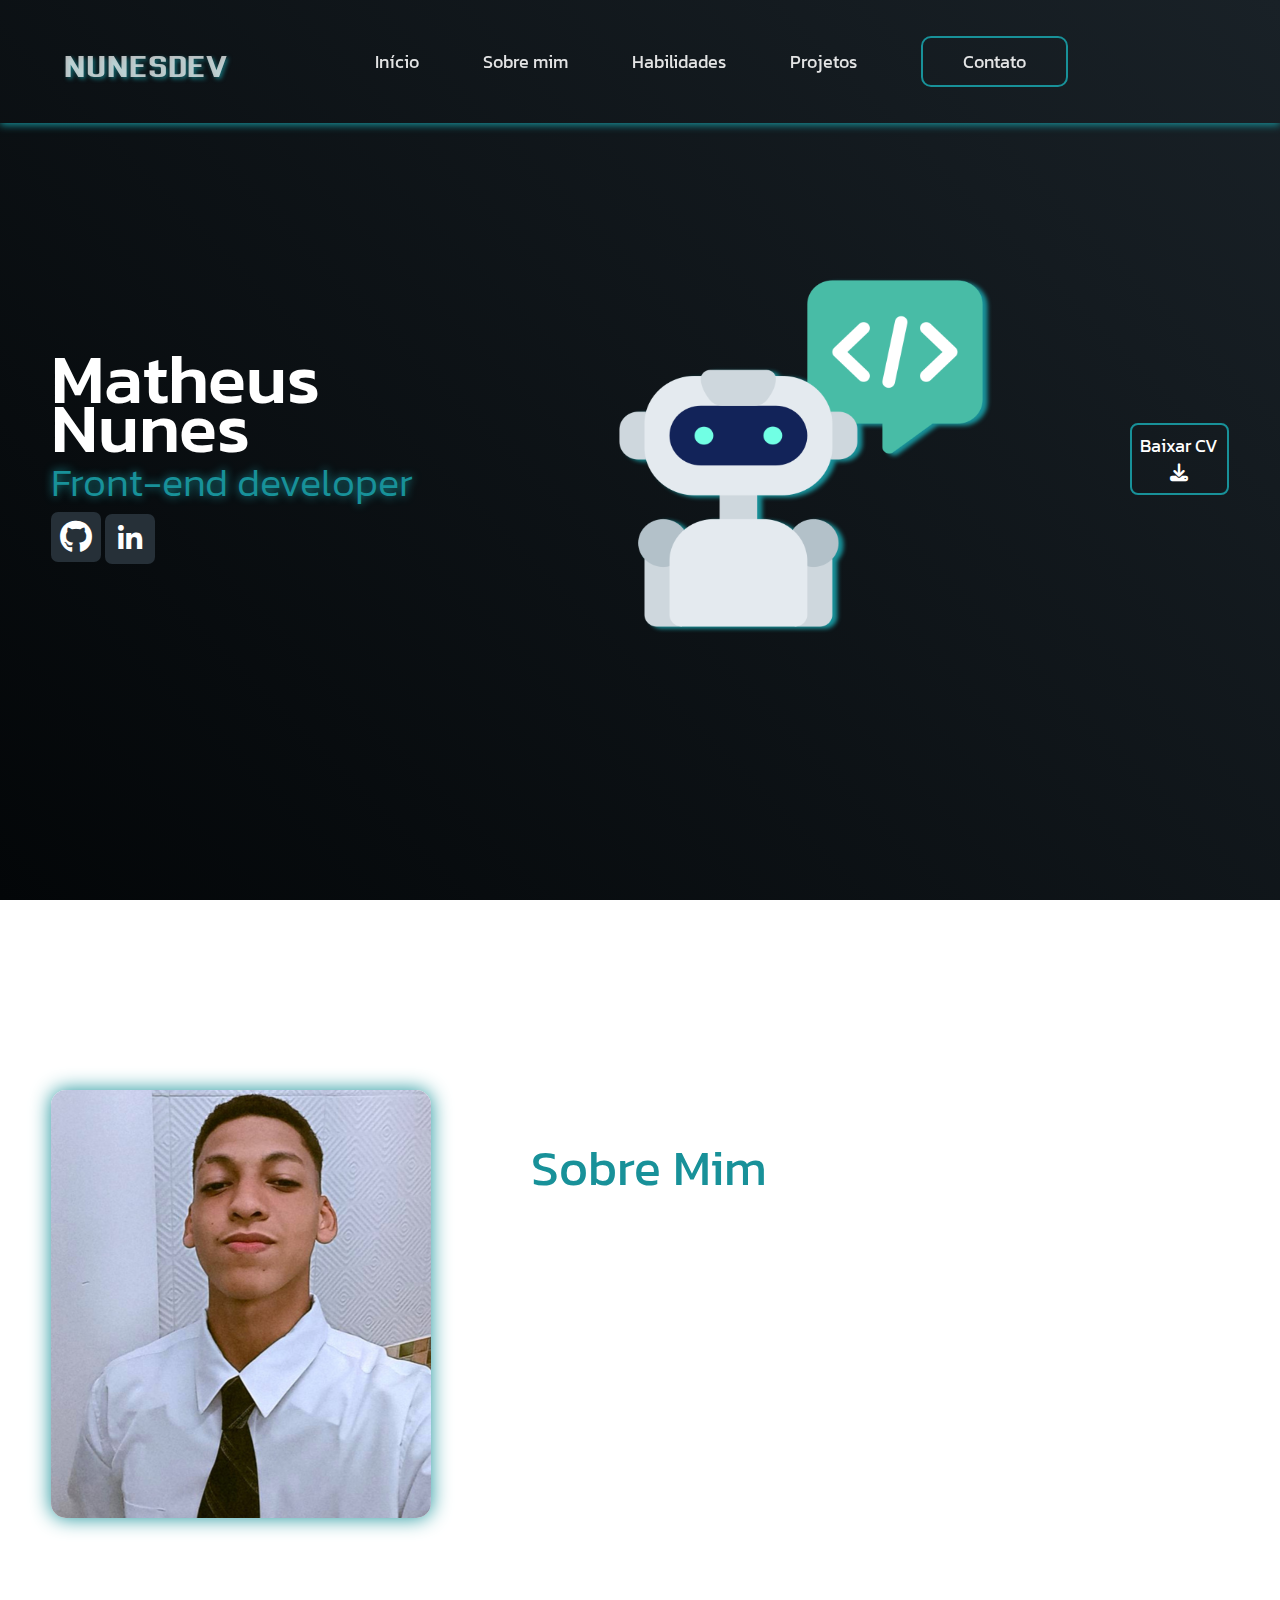
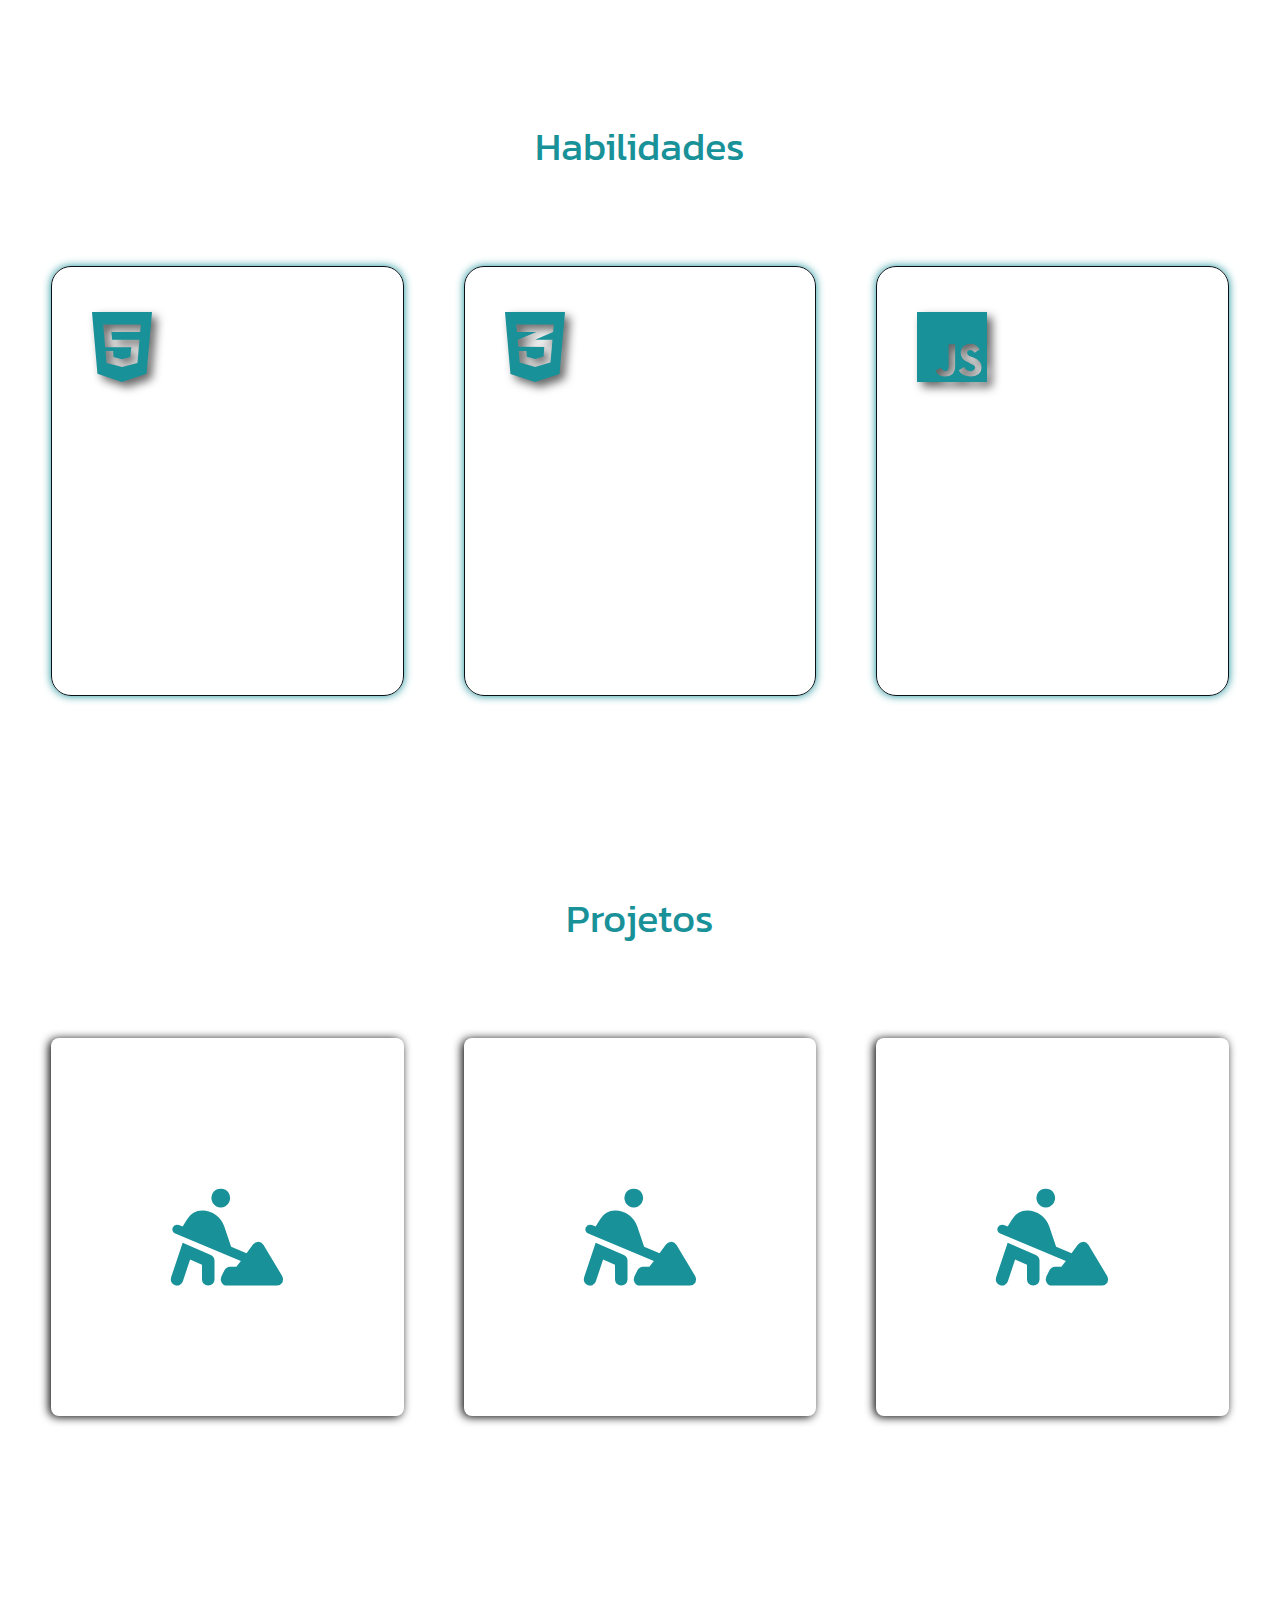
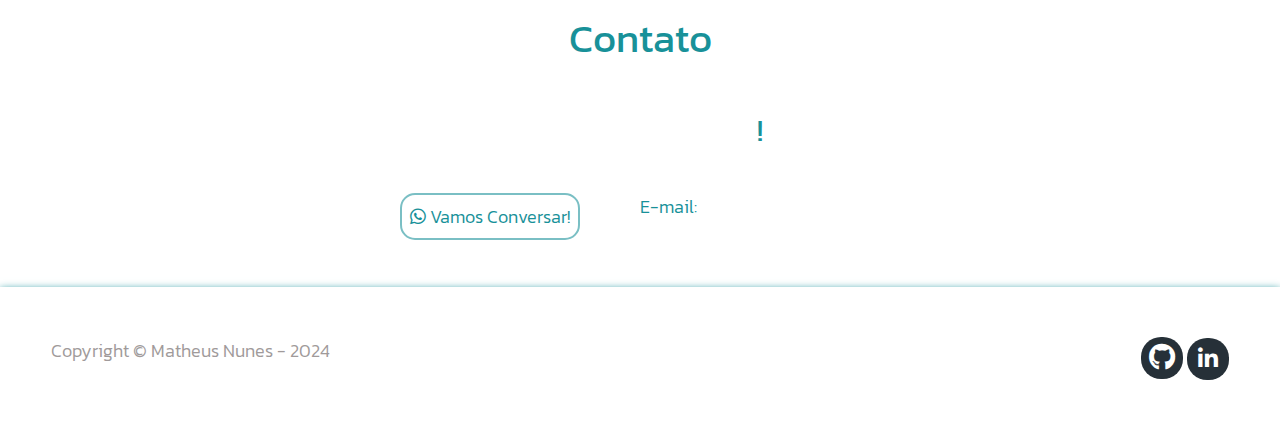
<file: index.html>
<!DOCTYPE html>
<html lang="pt-br">

<head>
    <meta charset="UTF-8">
    <meta name="viewport" content="width=device-width, initial-scale=1.0">

    <!-- GOOGLE FONTES -->

    <!-- FONTE GERAL -->
    <link rel="preconnect" href="https://fonts.googleapis.com">
    <link rel="preconnect" href="https://fonts.gstatic.com" crossorigin>
    <link
        href="https://fonts.googleapis.com/css2?family=Kanit:ital,wght@0,100;0,200;0,300;0,400;0,500;0,600;0,700;0,800;0,900;1,100;1,200;1,300;1,400;1,500;1,600;1,800;1,900&display=swap"
        rel="stylesheet">
    <!-- FONTE GERAL -->

    <!-- FONTE HEADER LOGO -->
    <link rel="preconnect" href="https://fonts.googleapis.com">
    <link rel="preconnect" href="https://fonts.gstatic.com" crossorigin>
    <link
        href="https://fonts.googleapis.com/css2?family=Dhurjati&family=Exo:ital,wght@0,100..900;1,100..900&family=Wallpoet&display=swap"
        rel="stylesheet">
    <!-- FONTE HEADER LOGO -->

    <!-- GOOGLE FONTES -->

    <title>Portfólio | Matheus Nunes</title>

    <!-- css -->
    <link rel="stylesheet" href="/css/main.css">

    <!-- icons -->
    <link rel="stylesheet" href="https://cdnjs.cloudflare.com/ajax/libs/font-awesome/6.1.0/css/all.min.css">

    <link rel="icon" type="image/png" sizes="16x16"  href="/Icons/favicon-16x16.png">
    <meta name="msapplication-TileColor" content="#ffffff">
    <meta name="theme-color" content="#ffffff">

</head>

<body>

    <!-- HEADER -->
    <header id="header">

        <!--interface-->
        <div class="interface">

            <!--Logo-->
            <div class="logo">
                <h1> NUNESDEV </h1>
            </div><!--Logo-->

            <!--Navbar-->
            <nav class="menu">
                <ul>
                    <li><a href="#section1">Início</a></li>
                    <li><a href="#section2">Sobre mim</a></li>
                    <li><a href="#section3">Habilidades</a></li>
                    <li><a href="#section4">Projetos</a></li>
                    <li><a href="#section5" id="btn">Contato</a></li>
                </ul>
            </nav><!--Navbar-->

            <!-- MENU MOBILE -->
            <div class="menu-bars" id="btn-menu">
                <i class="fa-solid fa-bars"></i>
            </div>


                <div class="mobile-menu" id="mobile-menu">
                    <div class="close-btn">
                        <i class="fa-solid fa-xmark"></i>
                    </div>

                    <!--Navbar mobile-->
            <nav>
                <ul>
                    <li><a href="#section1">Início</a></li>
                    <li><a href="#section2">Sobre mim</a></li>
                    <li><a href="#section3">Habilidades</a></li>
                    <li><a href="#section4">Projetos</a></li>
                    <li><a class="btn-mobile" href="#section5">Contato</a></li>
                </ul>
            </nav><!--Navbar mobile-->

                </div>
            <!-- MENU MOBILE -->

            <div class="menu-overlay" id="menu-overlay"></div>

        </div><!--interface-->

    </header>
    <!-- HEADER -->


    <!-- CONTEÚDO -->
    <main>
        <!--Home-->

        <section class="home" id="section1">

            <!--INTERFACE-->
            <div class="interface">

                <!--FLEX -->
                <div class="flex">

                    <!--TXT HOME-->
                    <div class="txt-home">
                        <h1>Matheus Nunes</h1>
                        <p class="text"> Front-end developer </p>

                        <!-- REDES -->
                        <div class="redes">
                            <a href="https://github.com/MathNunesx" target="_blank"><i
                                    class="fa-brands fa-github fa-xl"></i></a>
                            <a href="https://www.linkedin.com/in/matheus-nunes04/" target="_blank"><i
                                    class="fa-brands fa-linkedin-in fa-lg"></i></a>
                        </div>
                        <!-- REDES -->

                    </div>
                    <!--TXT HOME-->

                    <!--IMG HOME-->
                    <div class="img-home">
                        <img src="../img/programmer.png" alt="home img">
                    </div>
                    <!--IMG HOME-->

                    <!-- DONWLOAD CV -->
                    <div class="botoes">
                        <a href="pdf/MATHEUS NUNES cv.pdf" download>
                            <button id="donwload">Baixar CV <i class="fa-solid fa-download"></i></button>
                        </a>
                    </div>
                    <!-- DONWLOAD CV -->

                </div><!--FLEX -->

            </div><!--INTERFACE-->

        </section><!--HOME -->

        <!-- SOBRE MIM -->
        <section class="about-me" id="section2">

            <!--INTERFACE-->
            <div class="interface">

                <!--FLEX-->
                <div class="flex">

                    <!-- PERFIL FOTO -->
                    <div class="minha-foto">
                        <img src="../img/profile-photo.png" alt="Sobre mim foto">
                    </div>
                    <!-- PERFIL FOTO -->

                    <!-- TEXTO SOBRE MIM -->
                    <div class="txt-about">
                        <h2> Sobre Mim</h2>
                        <p> Me chamo Matheus Nunes, estou graduando o curso de Ciência da Computação na
                            Universidade Cruzeiro do Sul. Sou um amante da tecnologia que decidiu se jogar no mundo da
                            programação.
                            Estou sempre buscando aprender algo novo, e tenho como objetivo inicial
                            encontrar oportunidades no mercado de trabalho como desenvolvedor Front-end. Sigo focando em
                            aprimorar minhas Habilidades
                            sempre que posso, para que daqui a alguns anos eu seja um grande desenvolvedor. No meu tempo
                            livre costumo jogar video game,
                            ler livros e estudar.
                        </p>
                    </div>
                    <!-- TEXTO SOBRE MIM -->

                </div> <!--FLEX-->

            </div> <!--INTERFACE-->

        </section><!-- SOBRE MIM -->

        <!-- HABILIDADES -->
        <section class="skills" id="section3">

            <!--INTERFACE-->
            <div class="interface">

                <!-- H2 HABILIDADES -->
                <h2 class="titulos"> Habilidades </h2>
                <!-- H2 HABILIDADES -->

                <!-- FLEX -->
                <div class="flex">

                    <!--SKILL-BOX-->
                    <!-- HTML -->
                    <div class="skill-box">
                        <i class="fa-brands fa-html5" id="html"></i>
                        <h3>HTML5</h3>
                        <p>
                            HTML é uma linguagem de marcação de hipertexto utilizada na criação de documentos e páginas
                            da web.
                        </p>
                    </div>
                    <!-- HTML -->

                    <!-- CSS -->
                    <div class="skill-box">
                        <i class="fa-brands fa-css3-alt" id="css"></i>
                        <h3>CSS3</h3>
                        <p>
                            CSS é chamado de linguagem Cascading Style Sheet e é usado para estilizar elementos escritos
                            em uma linguagem de marcação como HTML.
                        </p>
                    </div>
                    <!-- CSS -->

                    <!-- JAVASCRIPT -->
                    <div class="skill-box">
                        <i class="fa-brands fa-js" id="js"></i>
                        <h3>JAVASCRIPT</h3>
                        <p>
                            JavaScript é uma linguagem de programação de alto nível, dinâmica e orientada a objetos,
                            amplamente utilizada para criar conteúdo interativo em páginas web.
                        </p>
                    </div>
                    <!-- JAVASCRIPT -->
                    <!--SKILL-BOX-->

                </div><!-- FLEX -->

            </div><!-- INTERFACE -->

        </section><!-- SKILLS -->

        <!-- HABILIDADES -->

        <!-- PROJETOS -->
        <section class="projetos" id="section4">

            <!-- INTERFACE -->
            <div class="interface">

                <!-- H2 PROJETOS -->
                <h2 class="titulos"> Projetos</h2>
                <!-- H2 PROJETOS -->

                <!-- FLEX -->
                <div class="flex">

                    <!-- BOX PROJETOS -->
                    <div class="projetos-box">
                        <h3> Em breve... </h3>
                        <i class="fa-solid fa-person-digging"></i>
                        <p> Novos projetos estão por vir! </p>
                        <p>"Em constante evolução" </p>
                    </div>

                    <div class="projetos-box">
                        <h3> Em breve... </h3>
                        <i class="fa-solid fa-person-digging"></i>
                        <p> Novos projetos estão por vir! </p>
                        <p>"Em constante evolução" </p>
                    </div>

                    <div class="projetos-box">
                        <h3> Em breve... </h3>
                        <i class="fa-solid fa-person-digging"></i>
                        <p> Novos projetos estão por vir! </p>
                        <p>"Em constante evolução" </p>
                    </div>
                    <!-- BOX PROJETOS -->

                </div><!--FLEX-->

            </div><!-- INTERFACE -->

        </section><!-- PROJETOS -->

        <!-- CONTATO -->
        <section class="contatos" id="section5">

            <!-- INTERFACE -->
            <div class="interface">

                <!-- H2 CONTATO -->
                <h2 class="titulos"> Contato </h2>
                <!-- H2 CONTATO -->

                <!-- H2 VAMOS CONVERSAR -->
                <div class="talk-to-me">
                    <h2> Vamos Conversar <span>!</span></h2>
                </div>
                <!-- H2 VAMOS CONVERSAR -->

                <!-- CONTATO INFORMAÇÕES -->
                <div class="contact">

                    <div class="wpp">
                        <a href="https://wa.me/5511991049402" target="_blank">
                            <button id="wpp-btn"> <i class="fa-brands fa-whatsapp"></i> Vamos Conversar!</button>
                        </a>
                    </div>

                    <div class="email">
                        <h3>E-mail:</h3>
                        <a href="mailto:matheusjobs04@gmail.com" target="_blank"><i class="fa-regular fa-envelope"></i>
                            matheusjobs04@gmail.com</a>
                    </div>
                </div>
                <!-- CONTATO INFORMAÇÕES -->

            </div><!-- INTERFACE -->
        </section>
        <!-- CONTATO -->

        <!-- FIM CONTEÚDO -->
    </main>

    <!-- RODAPÉ -->
    <footer>

        <!-- INTERFACE -->
        <div class="interface">

            <!-- FLEX -->
            <div class="flex">

                <!-- PRIMEIRO BLOCO -->
                <div class="bloco-a">
                    <h3> Copyright © Matheus Nunes - 2024</h3>
                </div>
                <!-- PRIMEIRO BLOCO -->

                <!-- REDES DO RODAPÉ -->
                <div class="redes-rodape">
                    <a href="https://github.com/MathNunesx" target="_blank"><i
                            class="fa-brands fa-github fa-xl"></i></a>
                    <a href="https://www.linkedin.com/in/matheus-nunes04/" target="_blank"><i
                            class="fa-brands fa-linkedin-in fa-lg"></i></a>
                </div>
                <!-- REDES DO RODAPÉ -->

            </div><!-- FLEX -->

        </div><!--INTERFACE-->

    </footer>
    <!-- RODAPÉ -->

    <!-- JAVASCRIPT -->

    <script src="../javascript/menu.js"></script>

    <!-- JAVASCRIPT -->
</body>

</html>
</file>
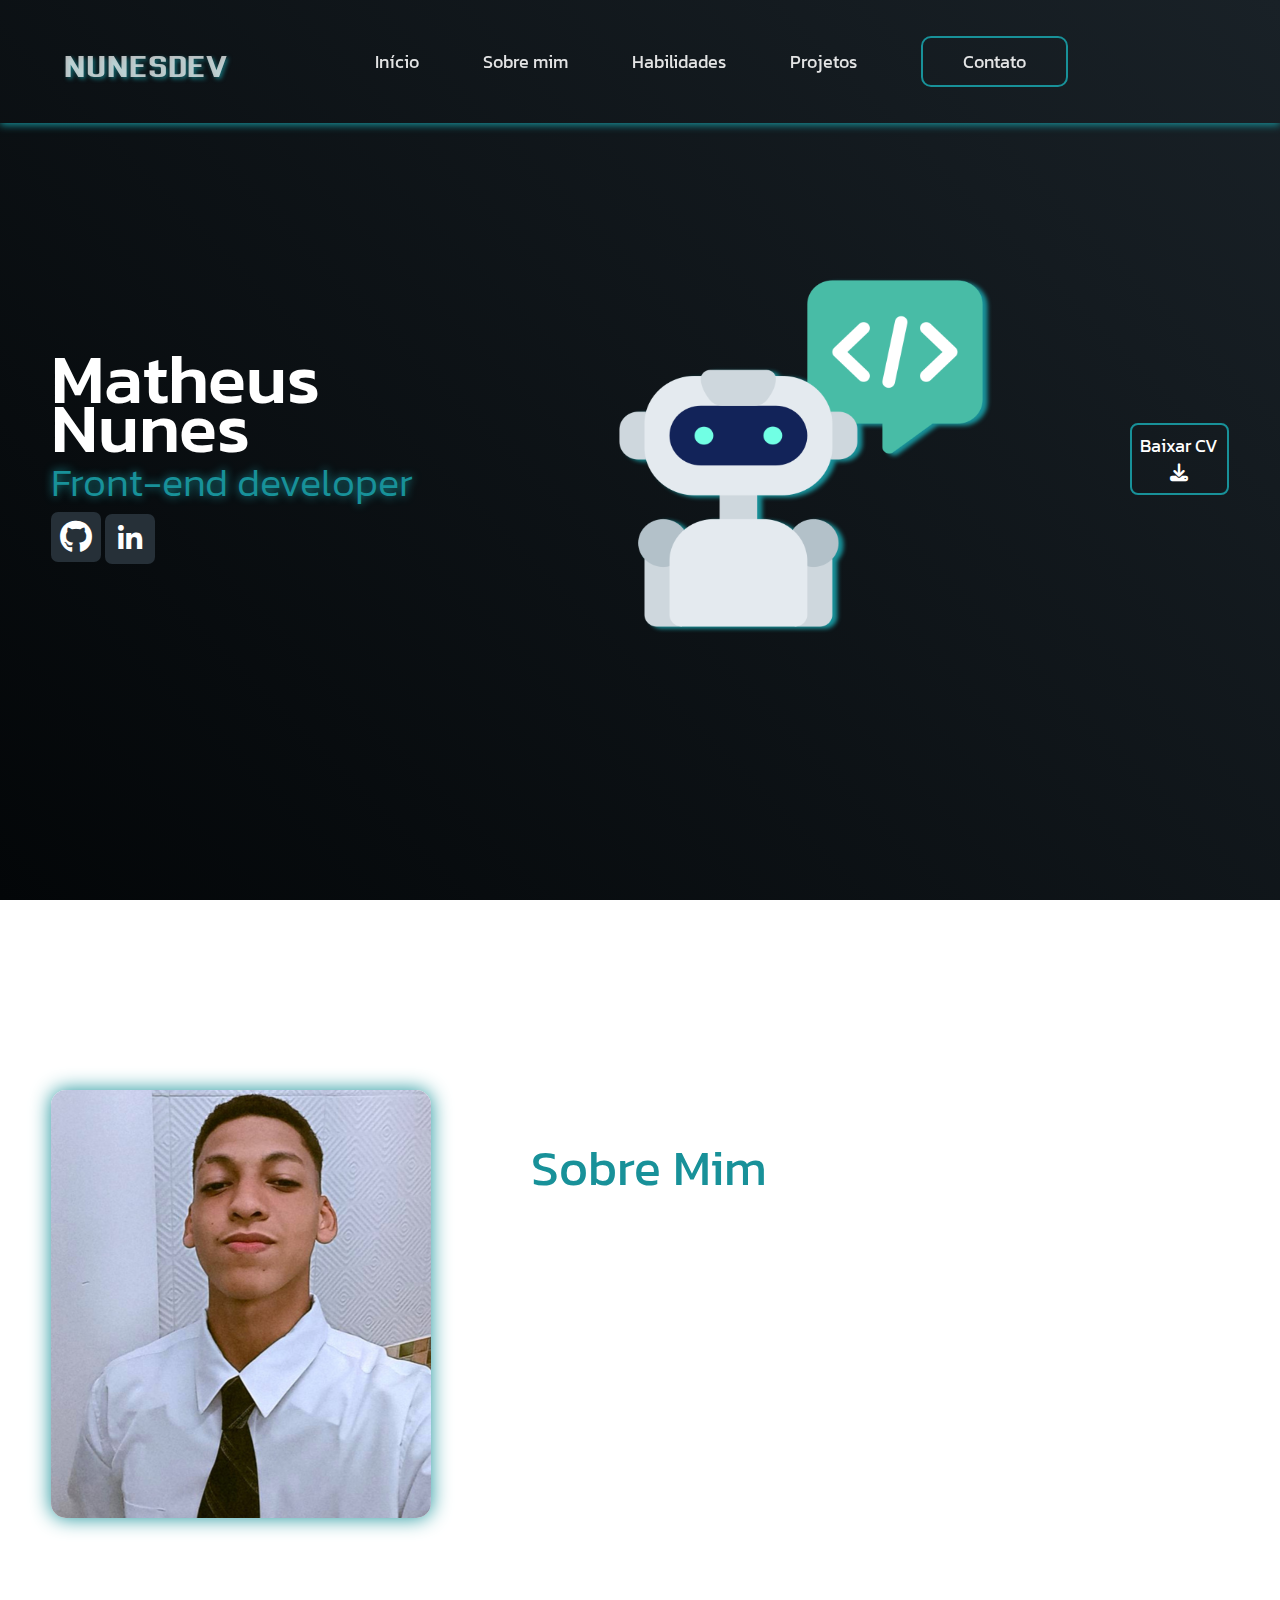
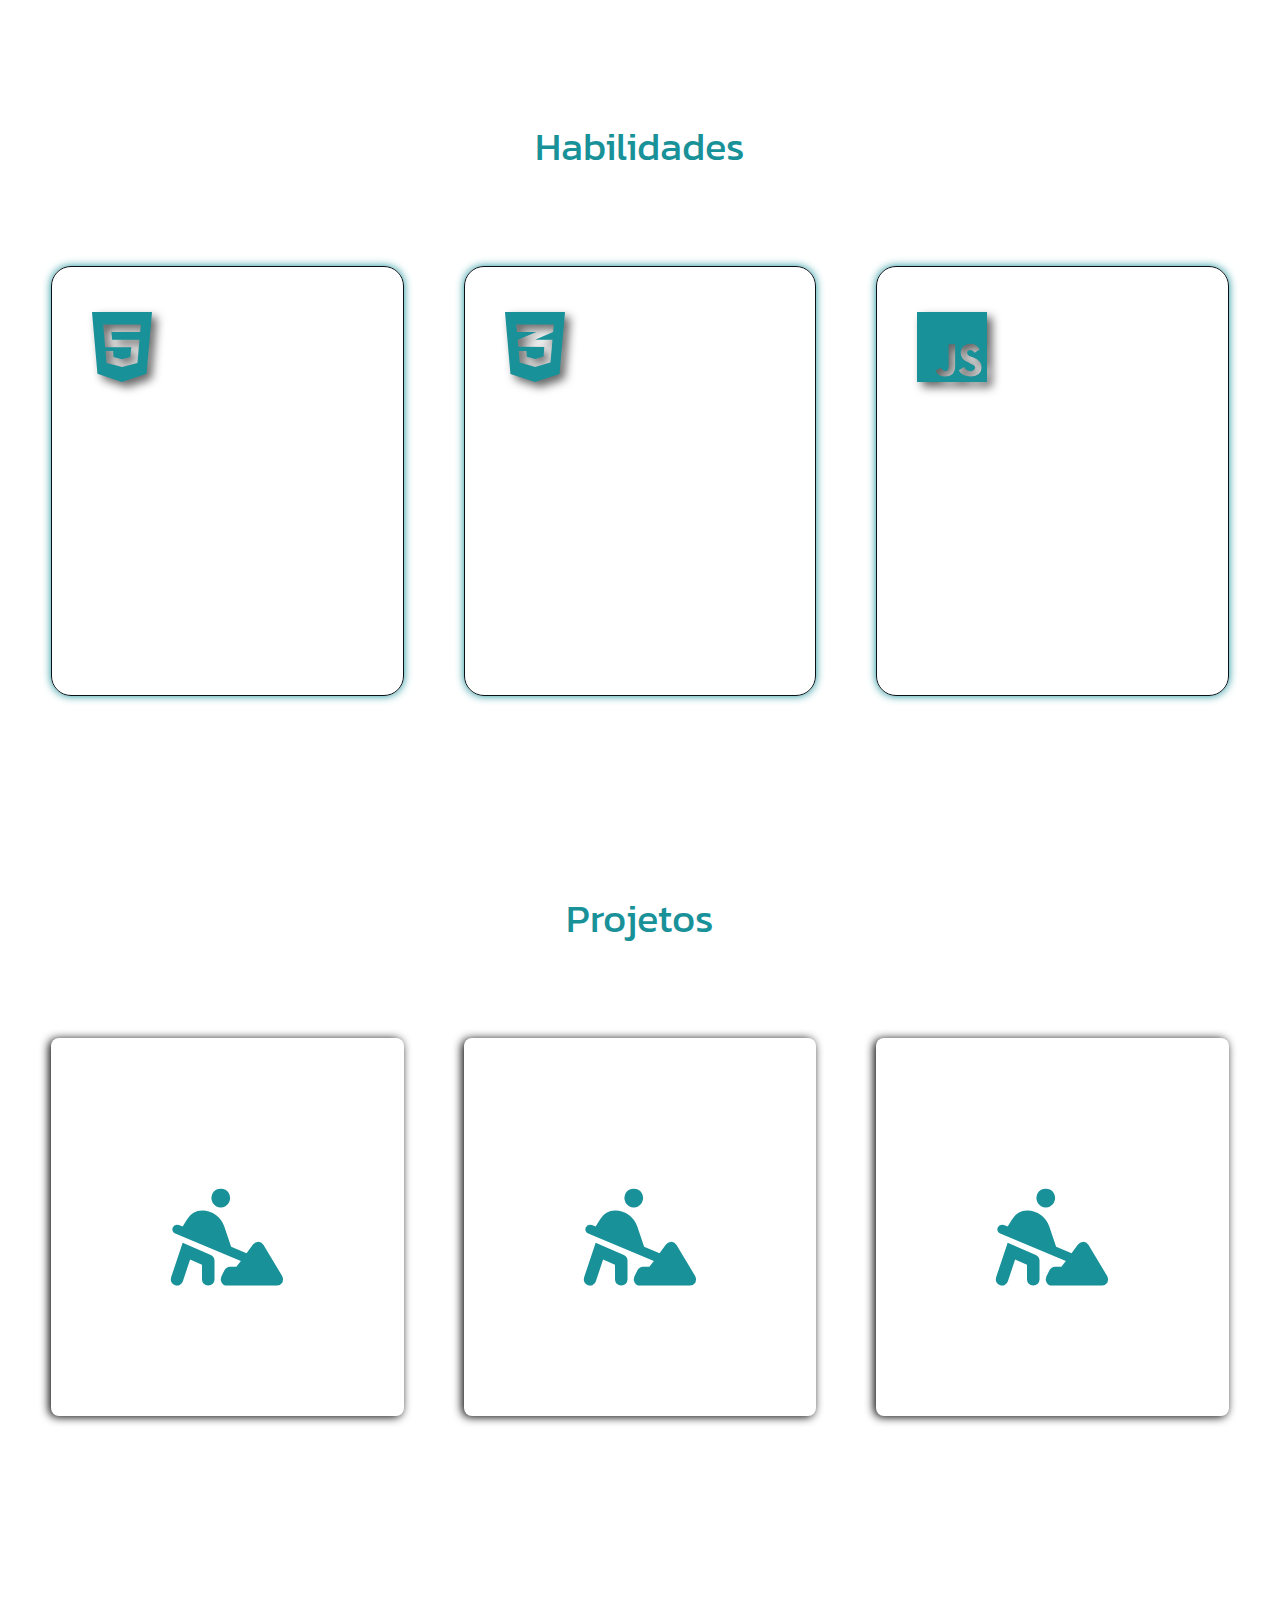
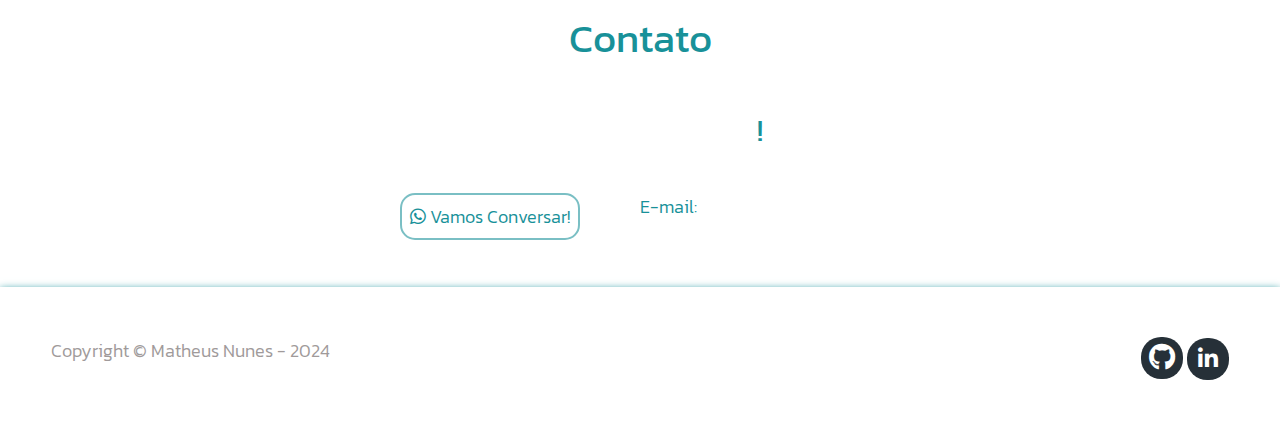
<file: html/index.html>
<!DOCTYPE html>
<html lang="pt-br">

<head>
    <meta charset="UTF-8">
    <meta name="viewport" content="width=device-width, initial-scale=1.0">

    <!-- GOOGLE FONTES -->

    <!-- FONTE GERAL -->
    <link rel="preconnect" href="https://fonts.googleapis.com">
    <link rel="preconnect" href="https://fonts.gstatic.com" crossorigin>
    <link
        href="https://fonts.googleapis.com/css2?family=Kanit:ital,wght@0,100;0,200;0,300;0,400;0,500;0,600;0,700;0,800;0,900;1,100;1,200;1,300;1,400;1,500;1,600;1,800;1,900&display=swap"
        rel="stylesheet">
    <!-- FONTE GERAL -->

    <!-- FONTE HEADER LOGO -->
    <link rel="preconnect" href="https://fonts.googleapis.com">
    <link rel="preconnect" href="https://fonts.gstatic.com" crossorigin>
    <link
        href="https://fonts.googleapis.com/css2?family=Dhurjati&family=Exo:ital,wght@0,100..900;1,100..900&family=Wallpoet&display=swap"
        rel="stylesheet">
    <!-- FONTE HEADER LOGO -->

    <!-- GOOGLE FONTES -->

    <title>Portfólio | Matheus Nunes</title>

    <!-- css -->
    <link rel="stylesheet" href="../css/main.css">

    <!-- icons -->
    <link rel="stylesheet" href="https://cdnjs.cloudflare.com/ajax/libs/font-awesome/6.1.0/css/all.min.css">

    <link rel="icon" type="image/png" sizes="16x16"  href="/Icons/favicon-16x16.png">
    <meta name="msapplication-TileColor" content="#ffffff">
    <meta name="theme-color" content="#ffffff">

</head>

<body>

    <!-- HEADER -->
    <header id="header">

        <!--interface-->
        <div class="interface">

            <!--Logo-->
            <div class="logo">
                <h1> NUNESDEV </h1>
            </div><!--Logo-->

            <!--Navbar-->
            <nav class="menu">
                <ul>
                    <li><a href="#section1">Início</a></li>
                    <li><a href="#section2">Sobre mim</a></li>
                    <li><a href="#section3">Habilidades</a></li>
                    <li><a href="#section4">Projetos</a></li>
                    <li><a href="#section5" id="btn">Contato</a></li>
                </ul>
            </nav><!--Navbar-->

            <!-- MENU MOBILE -->
            <div class="menu-bars" id="btn-menu">
                <i class="fa-solid fa-bars"></i>
            </div>


                <div class="mobile-menu" id="mobile-menu">
                    <div class="close-btn">
                        <i class="fa-solid fa-xmark"></i>
                    </div>

                    <!--Navbar mobile-->
            <nav>
                <ul>
                    <li><a href="#section1">Início</a></li>
                    <li><a href="#section2">Sobre mim</a></li>
                    <li><a href="#section3">Habilidades</a></li>
                    <li><a href="#section4">Projetos</a></li>
                    <li><a class="btn-mobile" href="#section5">Contato</a></li>
                </ul>
            </nav><!--Navbar mobile-->

                </div>
            <!-- MENU MOBILE -->

            <div class="menu-overlay" id="menu-overlay"></div>

        </div><!--interface-->

    </header>
    <!-- HEADER -->


    <!-- CONTEÚDO -->
    <main>
        <!--Home-->

        <section class="home" id="section1">

            <!--INTERFACE-->
            <div class="interface">

                <!--FLEX -->
                <div class="flex">

                    <!--TXT HOME-->
                    <div class="txt-home">
                        <h1>Matheus Nunes</h1>
                        <p class="text"> Front-end developer </p>

                        <!-- REDES -->
                        <div class="redes">
                            <a href="https://github.com/MathNunesx" target="_blank"><i
                                    class="fa-brands fa-github fa-xl"></i></a>
                            <a href="https://www.linkedin.com/in/matheus-nunes04/" target="_blank"><i
                                    class="fa-brands fa-linkedin-in fa-lg"></i></a>
                        </div>
                        <!-- REDES -->

                    </div>
                    <!--TXT HOME-->

                    <!--IMG HOME-->
                    <div class="img-home">
                        <img src="../img/programmer.png" alt="home img">
                    </div>
                    <!--IMG HOME-->

                    <!-- DONWLOAD CV -->
                    <div class="botoes">
                        <a href="/pdf/MATHEUS RODRIGUES NUNES cv.pdf" download>
                            <button id="donwload">Baixar CV <i class="fa-solid fa-download"></i></button>
                        </a>
                    </div>
                    <!-- DONWLOAD CV -->

                </div><!--FLEX -->

            </div><!--INTERFACE-->

        </section><!--HOME -->

        <!-- SOBRE MIM -->
        <section class="about-me" id="section2">

            <!--INTERFACE-->
            <div class="interface">

                <!--FLEX-->
                <div class="flex">

                    <!-- PERFIL FOTO -->
                    <div class="minha-foto">
                        <img src="../img/profile-photo.png" alt="Sobre mim foto">
                    </div>
                    <!-- PERFIL FOTO -->

                    <!-- TEXTO SOBRE MIM -->
                    <div class="txt-about">
                        <h2> Sobre Mim</h2>
                        <p> Me chamo Matheus Nunes, estou graduando o curso de Ciência da Computação na
                            Universidade Cruzeiro do Sul. Sou um amante da tecnologia que decidiu se jogar no mundo da
                            programação.
                            Estou sempre buscando aprender algo novo, e tenho como objetivo inicial
                            encontrar oportunidades no mercado de trabalho como desenvolvedor Front-end. Sigo focando em
                            aprimorar minhas Habilidades
                            sempre que posso, para que daqui a alguns anos eu seja um grande desenvolvedor. No meu tempo
                            livre costumo jogar video game,
                            ler livros e estudar.
                        </p>
                    </div>
                    <!-- TEXTO SOBRE MIM -->

                </div> <!--FLEX-->

            </div> <!--INTERFACE-->

        </section><!-- SOBRE MIM -->

        <!-- HABILIDADES -->
        <section class="skills" id="section3">

            <!--INTERFACE-->
            <div class="interface">

                <!-- H2 HABILIDADES -->
                <h2 class="titulos"> Habilidades </h2>
                <!-- H2 HABILIDADES -->

                <!-- FLEX -->
                <div class="flex">

                    <!--SKILL-BOX-->
                    <!-- HTML -->
                    <div class="skill-box">
                        <i class="fa-brands fa-html5" id="html"></i>
                        <h3>HTML5</h3>
                        <p>
                            HTML é uma linguagem de marcação de hipertexto utilizada na criação de documentos e páginas
                            da web.
                        </p>
                    </div>
                    <!-- HTML -->

                    <!-- CSS -->
                    <div class="skill-box">
                        <i class="fa-brands fa-css3-alt" id="css"></i>
                        <h3>CSS3</h3>
                        <p>
                            CSS é chamado de linguagem Cascading Style Sheet e é usado para estilizar elementos escritos
                            em uma linguagem de marcação como HTML.
                        </p>
                    </div>
                    <!-- CSS -->

                    <!-- JAVASCRIPT -->
                    <div class="skill-box">
                        <i class="fa-brands fa-js" id="js"></i>
                        <h3>JAVASCRIPT</h3>
                        <p>
                            JavaScript é uma linguagem de programação de alto nível, dinâmica e orientada a objetos,
                            amplamente utilizada para criar conteúdo interativo em páginas web.
                        </p>
                    </div>
                    <!-- JAVASCRIPT -->
                    <!--SKILL-BOX-->

                </div><!-- FLEX -->

            </div><!-- INTERFACE -->

        </section><!-- SKILLS -->

        <!-- HABILIDADES -->

        <!-- PROJETOS -->
        <section class="projetos" id="section4">

            <!-- INTERFACE -->
            <div class="interface">

                <!-- H2 PROJETOS -->
                <h2 class="titulos"> Projetos</h2>
                <!-- H2 PROJETOS -->

                <!-- FLEX -->
                <div class="flex">

                    <!-- BOX PROJETOS -->
                    <div class="projetos-box">
                        <h3> Em breve... </h3>
                        <i class="fa-solid fa-person-digging"></i>
                        <p> Novos projetos estão por vir! </p>
                        <p>"Em constante evolução" </p>
                    </div>

                    <div class="projetos-box">
                        <h3> Em breve... </h3>
                        <i class="fa-solid fa-person-digging"></i>
                        <p> Novos projetos estão por vir! </p>
                        <p>"Em constante evolução" </p>
                    </div>

                    <div class="projetos-box">
                        <h3> Em breve... </h3>
                        <i class="fa-solid fa-person-digging"></i>
                        <p> Novos projetos estão por vir! </p>
                        <p>"Em constante evolução" </p>
                    </div>
                    <!-- BOX PROJETOS -->

                </div><!--FLEX-->

            </div><!-- INTERFACE -->

        </section><!-- PROJETOS -->

        <!-- CONTATO -->
        <section class="contatos" id="section5">

            <!-- INTERFACE -->
            <div class="interface">

                <!-- H2 CONTATO -->
                <h2 class="titulos"> Contato </h2>
                <!-- H2 CONTATO -->

                <!-- H2 VAMOS CONVERSAR -->
                <div class="talk-to-me">
                    <h2> Vamos Conversar <span>!</span></h2>
                </div>
                <!-- H2 VAMOS CONVERSAR -->

                <!-- CONTATO INFORMAÇÕES -->
                <div class="contact">

                    <div class="wpp">
                        <a href="https://wa.me/5511991049402" target="_blank">
                            <button id="wpp-btn"> <i class="fa-brands fa-whatsapp"></i> Vamos Conversar!</button>
                        </a>
                    </div>

                    <div class="email">
                        <h3>E-mail:</h3>
                        <a href="mailto:matheusjobs04@gmail.com" target="_blank"><i class="fa-regular fa-envelope"></i>
                            matheusjobs04@gmail.com</a>
                    </div>
                </div>
                <!-- CONTATO INFORMAÇÕES -->

            </div><!-- INTERFACE -->
        </section>
        <!-- CONTATO -->

        <!-- FIM CONTEÚDO -->
    </main>

    <!-- RODAPÉ -->
    <footer>

        <!-- INTERFACE -->
        <div class="interface">

            <!-- FLEX -->
            <div class="flex">

                <!-- PRIMEIRO BLOCO -->
                <div class="bloco-a">
                    <h3> Copyright © Matheus Nunes - 2024</h3>
                </div>
                <!-- PRIMEIRO BLOCO -->

                <!-- REDES DO RODAPÉ -->
                <div class="redes-rodape">
                    <a href="https://github.com/MathNunesx" target="_blank"><i
                            class="fa-brands fa-github fa-xl"></i></a>
                    <a href="https://www.linkedin.com/in/matheus-nunes04/" target="_blank"><i
                            class="fa-brands fa-linkedin-in fa-lg"></i></a>
                </div>
                <!-- REDES DO RODAPÉ -->

            </div><!-- FLEX -->

        </div><!--INTERFACE-->

    </footer>
    <!-- RODAPÉ -->

    <!-- JAVASCRIPT -->

    <script src="../javascript/menu.js"></script>

    <!-- JAVASCRIPT -->
</body>

</html>
</file>
<file: css/main.css>
/* SCROLL */
html {
    scroll-behavior: smooth;
}

/* SCROLL */


/* -------------------------------------------------------------------------------------------------------------------------------------------------- */


/* ESTILO GLOBAL */
* {
    margin: 0;
    padding: 0;
    box-sizing: border-box;
    font-family: 'Kanit', sans-serif;
    text-decoration: none;
}

/* TITULOS GLOBAIS */
h2.titulos {
    color: #189199;
    font-size: 40px;
    text-align: center;
    font-weight: 400;
    padding: 40px;
}

/* TITULOS GLOBAIS */


/* FIM ESTILO GLOBAL */


/* -------------------------------------------------------------------------------------------------------------------------------------------------- */

/* BODY */


/* BODY STYLE */
body {
    background-image: linear-gradient(45deg, #030608, #192127);
    height: 100vh;
    background-attachment: fixed;
}

/* BODY STYLE */

/* INTERFACE STYLE */
.interface {
    max-width: 1280px;
    margin: 0 auto;
}

/* INTERFACE STYLE */

/* FLEX STYLE */
.flex {
    display: flex;
}

/* FLEX STYLE */


/* FIM BODY */


/* -------------------------------------------------------------------------------------------------------------------------------------------------- */


/* HEADER STYLE */

/* HEADER MENU */
header {
    width: 100%;
    padding: 20px 5%;
    overflow: hidden;
    position: fixed;
    box-shadow: 0px 2px 8px #189199;
    top: 0;
    transition: 0.5s;
    z-index: 999;
}

header.rolagem {
    background-color: #263038;
    padding: 5px 5%;

}

header>.interface {
    display: flex;
    align-items: center;
    justify-content: space-between;
}

/* HEADER MENU */

/* HEADER LINKS */
header a {
    color: #ffffffe1;
    text-decoration: none;
    font-size: 18px;
    display: inline-block;
    transition: .1s;
}

header a:hover {
    color: #189199;
    transform: scale(1.05);
}

header nav.menu ul {
    list-style: none;
}

header nav.menu ul li {
    display: inline-block;
    padding: 0 30px;
}

.logo h1 {
    font-family: "Dhurjati", sans-serif;
    color: #ffffffb6;
    font-size: 45px;
    font-weight: 400;
    text-shadow: #189099b4 2px 2px 4px;

}

/* HEADER LINKS */

/* ESTILO BOTÃO CONTATO */
#btn {
    border: 2px solid #189199;
    padding: 10px 40px;
    border-radius: 10px 10px;
    transition: 0.5s
}

#btn:hover {
    background-color: #189199;
    color: white;
}

/* ESTILO BOTÃO */

/* ESTILO MENU MOBILE */

.menu-bars i{
    color: #189199;
    font-size: 35px;
    display: none;
}
.mobile-menu{
    background-color: #06111a;
    height: 100vh;
    position: fixed;
    top: 0;
    right: 0;
    z-index: 99999;
    width: 0%;
    overflow: hidden;
    transition: .4s;
}
.mobile-menu.open-menu{
    width: 65%;
}

.mobile-menu.open-menu ~ .menu-overlay{
    display: block;
}

.mobile-menu nav ul{
    text-align: center;
    list-style: none;
}

.mobile-menu nav ul li a{
    font-size: 18px;
    padding: 30px;
    display: block;
}

.mobile-menu nav ul li a:hover{
    background-color: #263038;
}


.mobile-menu .close-btn {
    padding: 20px 5%;
}
.mobile-menu .close-btn i{
    color: #189199;
    font-size: 30px;

}

.menu-overlay{
    background-color: #00000081;
    width: 100%;
    height: 100%;
    position: fixed;
    top: 0;
    left: 0;
    z-index: 88888;
    display: none;
}
/* ESTILO MENU MOBILE */

/* FIM HEADER STYLE */


/* -------------------------------------------------------------------------------------------------------------------------------------------------- */


/* HOME */

/* SECTION HOME */
section.home {
    padding: 40px 4%;
    padding-top: 200px;
    padding-bottom: 15rem;
}

section.home .flex {
    align-items: center;
    justify-content: center;
    gap: 80px;
}

/* SECTION HOME */


/* TEXTS HOME */
.home h1 {
    color: white;
    font-weight: 450;
    font-size: 70px;
    line-height: 0.7;
}

.home p {
    color: #189199;
    font-weight: 300;
    font-size: 40px;
    text-shadow: #189199 0px 0px 10px;
}

/* TEXTS HOME */


/* REDES HOME */

.redes a {

    display: inline flex;
    width: 50px;
    height: 50px;
    background: #263038;
    color: #ffffff;
    margin: 0 0px;
    border-radius: 7px;
    justify-content: center;
    align-items: center;
    transition: 0.4s;
    font-size: 22px;
}

.redes a:hover {
    color: #189199;
    transition: 0.5s;
}


.redes a:hover>i {
    transform: scale(1.1);
}

/* REDES HOME */


/* IMG HOME */

.img-home {
    filter: drop-shadow(5px 2px 2px rgb(24, 145, 153));
    animation: float 3s ease-in-out infinite;
}

@keyframes float {

    0%,
    100% {
        transform: translateY(0);
    }

    50% {
        transform: translateY(25px);
    }
}

/* IMG HOME */


/* BOTÃO DE CV */
#donwload {
    border: 2px solid rgb(24, 145, 153);
    background-color: #ffffff00;
    color: #ffffff;
    padding: 7px;
    border-radius: 8px;
    font-size: 18px;
    cursor: pointer;
}

#donwload:hover {
    color: #189199;
    transition: 0.5s;
}

/* BOTÃO DE CV */


/* FIM HOME */


/* -------------------------------------------------------------------------------------------------------------------------------------------------- */


/* SOBRE MIM */

/* ESTILO SEÇÃO "SOBRE" */
section.about-me {
    padding: 40px 4%;
    padding-top: 7rem;
}

section.about-me .flex {
    align-items: center;
    gap: 100px;
}

/* ESTILO SEÇÃO "SOBRE" */


/* FOTO */
.minha-foto img {
    margin-top: 20px;
    border-radius: 15px;
    box-shadow: #189199 0px 0px 20px;
    transition: 1s;
}

.minha-foto img:hover {
    transform: scale(1.1);
}

/* FOTO */


/* TEXTO ABOUT ME */
.about-me .txt-about {
    color: #ffffff;
}

.about-me .txt-about h2 {
    color: #189199;
    font-weight: 400;
    font-size: 50px;
    margin-bottom: 20px;
}

.about-me .txt-about p {
    font-weight: 200;
    font-size: 20px;
    text-align: justify;
    width: 90%;
}

/* TEXTO ABOUT ME*/


/* FIM SOBRE MIM */


/* -------------------------------------------------------------------------------------------------------------------------------------------------- */


/* SKILLS */

/* SEÇÃO SKILLS STYLE */
section.skills {
    padding: 40px 4%;
    padding-top: 7rem;
}

section.skills .flex {
    gap: 60px;
}

/* SEÇÃO SKILLS STYLE */


/* STYLE SKILL BOX */
.skills .skill-box {
    color: white;
    padding: 40px;
    width: 30%;
    margin-top: 50px;
    border: 1px solid #06111a;
    border-radius: 20px;
    box-shadow: rgb(24, 145, 153) 0px 0px 8px;
}

.skills .skill-box:hover {
    transform: scale(1.05);
    background-color: #06111a9a;
    transition: 0.5s;
}

.skills .skill-box i {
    font-size: 80px;
    filter: drop-shadow(5px 5px 5px rgba(0, 0, 0, 0.616));
    color: #189199;
}

.skills .skill-box h3 {
    font-size: 25px;
    font-weight: 400;
    margin-block: 25px;
}

.skills .skill-box p {
    font-size: 20px;
    font-weight: 200;
    text-align: justify;
}

/* STYLE SKILL BOX */


/* FIM SKILLS */


/* -------------------------------------------------------------------------------------------------------------------------------------------------- */


/* PROJETOS */

/* SEÇÃO PROJETO STYLE */
section.projetos {
    padding: 40px 4%;
    padding-top: 7rem;
}

section.projetos .flex {
    gap: 60px;
}

/* SEÇÃO PROJETO STYLE */


/* PROJETOS BOX STYLE */
.projetos .projetos-box {
    color: white;
    padding: 40px;
    width: 30%;
    margin-top: 50px;
    flex-grow: 1;
    border-radius: 8px;
    text-align: center;
    box-shadow: rgb(0, 0, 0) -2px 1px 10px;
}

.projetos .projetos-box:hover {
    transform: scale(1.05);
    background-color: #263038;
    transition: 0.5s;
}

.projetos .projetos-box i {
    font-size: 100px;
    color: #189199;
    padding: 30px;
}

.projetos .projetos-box h3 {
    font-size: 25px;
    font-weight: 400;
    margin-block: 20px;
}

.projetos .projetos-box p {
    font-size: 20px;
    font-weight: 200;
}

/* PROJETOS BOX STYLE */


/* FIM PROJETOS */


/* -------------------------------------------------------------------------------------------------------------------------------------------------- */


/* CONTATO */

/* SEÇÃO CONTATOS STYLE */
section.contatos {
    padding: 40px 4%;
    padding-top: 7rem;

}

/* SEÇÃO CONTATOS STYLE */


/* SEÇÃO FALE COMIGO STYLE */
.talk-to-me {
    text-align: center;
    padding-bottom: 40px;
}

.talk-to-me h2 {
    color: #ffffffab;
    font-size: 30px;
    font-weight: 400;
}

.talk-to-me span {
    color: #189199;
}

/* SEÇÃO FALE COMIGO STYLE */


/* CONTATO STYLE */
.contact {
    display: flex;
    justify-content: center;
    gap: 60px;
}

#wpp-btn {
    border: 2px solid #18909993;
    background-color: #ffffff00;
    color: #189199;
    padding: 8px;
    border-radius: 15px;
    font-size: 18px;
    font-weight: 300;

}

#wpp-btn:hover {
    cursor: pointer;
    background-color: #18909938;
    border-color: #18909938;
    transition: 0.5s;
}

.email h3 {
    color: #189199;
    font-size: 18px;
    font-weight: 300;
}

.email a {
    color: #ffffffab;
    font-size: 18px;
    font-weight: 300;
}

.email a:hover {
    color: #ffffff;
}

/* CONTATO STYLE */


/* FIM SEÇÃO CONTATOS */

/* -------------------------------------------------------------------------------------------------------------------------------------------------- */


/* FOOTER */

/* FOOTER STYLE */
footer {
    padding: 50px 4%;
    box-shadow: 0px 2px 8px #189199;

}

footer .flex {
    justify-content: space-between;
}

/* FOOTER STYLE */

/* BLOCO STYLE */
.bloco-a h3 {
    color: #a09a9a;
    font-weight: 300;
    font-size: 18px;
}

.redes-rodape a {
    display: inline flex;
    width: 42px;
    height: 42px;
    background: #263038;
    color: #ffffff;
    margin: 0 0px;
    border-radius: 20px;
    justify-content: center;
    align-items: center;
    font-size: 18px;
}

.redes-rodape a:hover {
    color: #189199;
    transition: 0.5s;
}


.redes-rodaepe a:hover>i {
    transform: scale(1.1);
}

/* BLOCO STYLE */

/* FIM FOOTER */


/* -------------------------------------------------------------------------------------------------------------------------------------------------- */


/* ESTILO SCROLL */

::-webkit-scrollbar {
    background-color: #263038;
    width: 7px;
    ;
}

::-webkit-scrollbar-thumb {
    background-color: #189099b9;
    width: 2px;
    border-radius: 5px;
}

/* ESTILO SCROLL */

/* -------------------------------------------------------------------------------------------------------------------------------------------------- */

/* RESPOSIVO */

@media screen and (max-width: 1030px) {
    /* CLASSES GLOBAIS*/
    .flex {
        flex-direction: column;
    }

    .about-me .flex {
        flex-direction: column-reverse;
    }

    /* CLASSES GLOBAIS*/

/* -------------------------------------------------------------------------------------------------------------------------------------------------- */

    /*  HEADER */
    .menu {
        display: none;
    }

    .menu-bars i{
        display: block;
    }

    /*  HEADER */

/* -------------------------------------------------------------------------------------------------------------------------------------------------- */

    /* HOME */
    .home h1 {
        color: white;
        font-weight: 450;
        font-size: 45px;
        line-height: 0.5;
        padding-top: 50px;
    }

    section.home {
        padding: 40px 4%;
        padding-top: 200px;
        padding-bottom: 5rem;
    }

    .home p {
        text-align: center;
        color: #189199;
        font-weight: 300;
        font-size: 30px;
        text-shadow: #189199 0px 0px 10px;
    }

    .redes a {

        display: inline flex;
        width: 40px;
        height: 40px;
        background: #263038;
        color: #ffffff;
        margin: 0 0px;
        border-radius: 7px;
        justify-content: center;
        align-items: center;
        transition: 0.4s;
        font-size: 18px;
    }

    .redes {
        text-align: center;
        padding-top: 5px;
    }

    .img-home {
        display: none;
    }

    /* HOME */

/* -------------------------------------------------------------------------------------------------------------------------------------------------- */

    /* SOBRE MIM */
    .about-me .txt-about h2 {
        text-align: left;
        color: #189099b9;
        font-weight: 400;
        font-size: 25px;
        line-height: 0.7;
    }

    .about-me .txt-about p {
        font-weight: 200;
        font-size: 15px;
        text-align: justify;
    }

    .minha-foto img {
        margin-top: 0;
        width: 250px;
        border-radius: 20px;
        box-shadow: #189199 0px 0px 20px;
        transition: 1s;
    }

    /* SOBRE MIM */

/* -------------------------------------------------------------------------------------------------------------------------------------------------- */ 

    /* SKILLS */

    section.skills {
        padding: 40px 4%;
        padding-top: 5rem;
    }

    section.skills .flex {
        gap: 10px;
    }

    .skills .skill-box {
        color: white;
        padding: 40px;
        width: 100%;
        border: 1px solid #06111a;
        border-radius: 20px;
        box-shadow: rgb(24, 145, 153) 0px 0px 8px;
    }

    .skills .skill-box i {
        font-size: 50px;
        filter: drop-shadow(5px 5px 5px rgba(0, 0, 0, 0.616));
        color: #189199;
    }

    .skills .skill-box h3 {
        font-size: 25px;
        font-weight: 400;
        margin-block: 10px;
    }

    .skills .skill-box p {
        font-size: 15px;
        font-weight: 200;
        text-align: justify;
    }

    .skills .flex {
        padding-left: 20px;
        padding-right: 20px;
    }

    /* SKILLS */

/* -------------------------------------------------------------------------------------------------------------------------------------------------- */

    /* PROJETOS */

    section.projetos {
        padding: 40px 4%;
        padding-top: 3rem;
    }

    section.projetos .flex {
        gap: 10px;
    }

    .projetos .projetos-box {
        color: white;
        padding: 40px;
        width: 100%;
        border-radius: 8px;
        text-align: center;
        box-shadow: rgb(0, 0, 0) -2px 1px 10px;
    }

    .projetos .projetos-box i {
        font-size: 70px;
        color: #189199;
        padding: 30px;
    }

    .projetos .projetos-box h3 {
        font-size: 25px;
        font-weight: 400;
        margin-block: 20px;
    }

    .projetos .projetos-box p {
        font-size: 15px;
        font-weight: 200;
    }

    .projetos .flex {
        padding-left: 30px;
        padding-right: 30px;
    }

    /* PROJETOS */

/* -------------------------------------------------------------------------------------------------------------------------------------------------- */

    /* CONTATO */
    section.contatos {
        padding: 30px 4%;
        padding-top: 4rem;
    }


    /* SEÇÃO FALE COMIGO STYLE */

    .talk-to-me h2 {
        color: #ffffffab;
        font-size: 28px;
        font-weight: 400;
    }

    /* SEÇÃO FALE COMIGO STYLE */


    /* CONTATO STYLE */
    .contact {
        display: flex;
        justify-content: center;
        gap: 40px;
    }

    #wpp-btn {
        border: 2px solid #18909993;
        background-color: #ffffff00;
        color: #189199;
        padding: 8px;
        border-radius: 8px;
        font-size: 15px;
        font-weight: 300;

    }

    .email h3 {
        color: #189199;
        font-size: 18px;
        font-weight: 300;
    }

    .email a {
        color: #ffffffab;
        font-size: 15px;
        font-weight: 300;
    }
    
    /* CONTATO */

/* -------------------------------------------------------------------------------------------------------------------------------------------------- */

    /* FOOTER */

    .redes-rodape {
        padding-top: 20px;
    }

    .redes-rodape a {
        display: inline flex;
        width: 38px;
        height: 38px;
        background: #263038;
        color: #ffffff;
        margin: 0 0px;
        border-radius: 25px;
        justify-content: center;
        align-items: center;
        font-size: 15px;
    }

}
/* RESPOSIVO */
</file>
